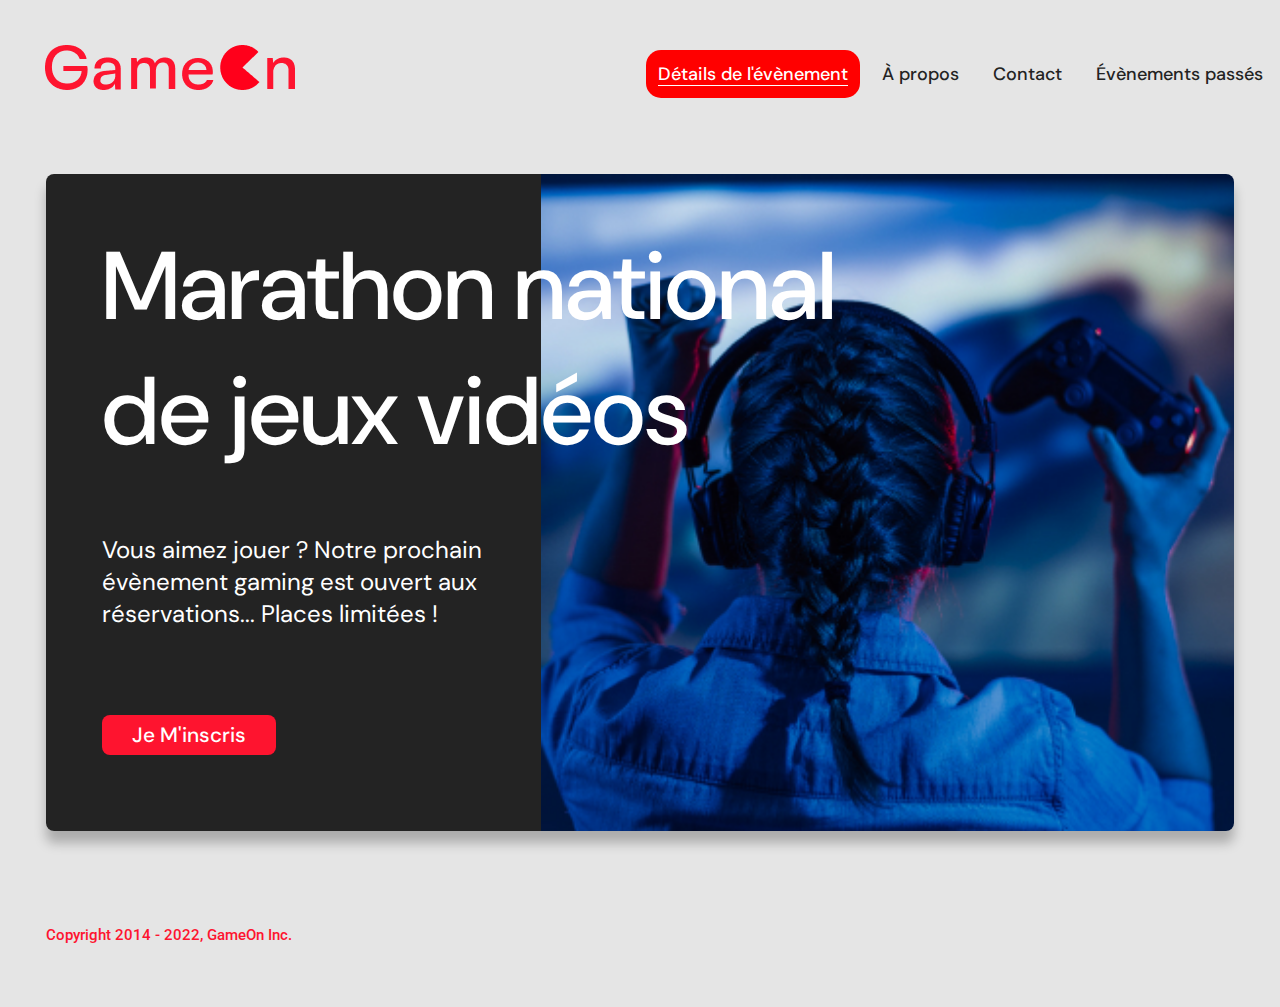
<file: index.html>
<!DOCTYPE html>
<html lang="fr">
  <head>
    <meta charset="utf-8">
    <meta name="viewport" content="width=device-width,initial-scale=1">

    <title>Réservation</title>

    <link rel="stylesheet" href="modal.css">
    <link rel="stylesheet" href="https://cdnjs.cloudflare.com/ajax/libs/font-awesome/4.7.0/css/font-awesome.min.css">
    <link rel="preconnect" href="https://fonts.googleapis.com">
    <link rel="preconnect" href="https://fonts.gstatic.com" crossorigin>
    <link href="https://fonts.googleapis.com/css2?family=DM+Sans:ital,wght@0,400;0,500;0,700;1,400;1,500;1,700&family=Roboto:ital,wght@0,100;0,300;0,400;0,500;0,700;0,900;1,100;1,300;1,400;1,500;1,700;1,900&display=swap" rel="stylesheet">
  </head>
  <body>

    <nav class="topnav" id="myTopnav">
      <div class="header-logo">
        <img src="Logo.png" alt="logo" width="250" height="45">
      </div>

      <div class="main-navbar">
        <a href="#" class="active"><span>Détails de l'évènement</span></a>
        <a href="#"><span>À propos</span></a>
        <a href="#"><span>Contact</span></a>
        <a href="#"><span>Évènements passés</span></a>
        <a href="javascript:void(0);" class="icon" onclick="editNav()"><i class="fa fa-bars"></i></a>
      </div>
    </nav>

    <main>
      <div class="hero-section">
        <div class="hero-content">
          <h1 class="hero-headline">Marathon national<br>de jeux vidéos</h1>
          <p class="hero-text">
            Vous aimez jouer ? Notre prochain évènement gaming est ouvert aux réservations... Places limitées !
          </p>
          <button class="btn-signup modal-btn">je m'inscris</button>
        </div>

        <div class="hero-img">
          <img src="./bg_img.jpg" alt="img">
        </div>

        <button class="btn-signup modal-btn">je m'inscris</button>
      </div>

      <div class="bground">
        <div class="content">

          <span class="close closeCross"></span>

          <div class="modal-body">
            <form name="reserve"
                  action="index.html"
                  method="get"
                  novalidate>

              <div class="formData">
                <label for="first">Prénom</label>
                <input  id="first" class="text-control" name="first"
                        type="text"
                        minlength="2"
                        required>
                <span class="error"></span>
              </div>

              <div class="formData">
                <label for="last">Nom</label>
                <input  id="last" class="text-control" name="last"
                        type="text"
                        minlength="2"
                        required>
                <span class="error"></span>
              </div>

              <div class="formData">
                <label for="email">E-mail</label>
                <input  id="email" class="text-control" name="email"
                        type="email"
                        pattern="^[a-zA-Z0-9.!#$%&’*+/=?^_`{|}~-]+@[a-zA-Z0-9-]+(?:\.[a-zA-Z0-9-]+)*$">
                <span class="error"></span>
              </div>

              <div class="formData">
                <label for="birthdate">Date de naissance</label>
                <input  id="birthdate" class="text-control" name="birthdate"
                        type="date">
                <span class="error"></span>
              </div>

              <div class="formData">
                <label for="quantity">À combien de tournois GameOn avez-vous déjà participé ?</label>
                <input  id="quantity" class="text-control" name="quantity"
                        type="number"
                        min="0"
                        max="99"
                        step="1">
                <span class="error"></span>
              </div>

              <p class="text-label">
                A quel tournoi souhaitez-vous participer cette année ?
              </p>

              <div class="formData">
                <input  id="location1" class="checkbox-input" name="location"
                        type="radio"
                        value="New York"
                        required>
                <label class="checkbox-label" for="location1"><span class="checkbox-icon"></span>New York</label>

                <input  id="location2" class="checkbox-input" name="location"
                        type="radio"
                        value="San Francisco"
                        required>
                <label class="checkbox-label" for="location2"><span class="checkbox-icon"></span>San Francisco</label>

                <input  id="location3" class="checkbox-input" name="location"
                        type="radio"
                        value="Seattle"
                        required>
                <label class="checkbox-label" for="location3"><span class="checkbox-icon"></span>Seattle</label>

                <input  id="location4" class="checkbox-input" name="location"
                        type="radio"
                        value="Chicago"
                        required>
                <label class="checkbox-label" for="location4"><span class="checkbox-icon"></span>Chicago</label>

                <input  id="location5" class="checkbox-input" name="location"
                        type="radio"
                        value="Boston"
                        required>
                <label class="checkbox-label" for="location5"><span class="checkbox-icon"></span>Boston</label>

                <input  id="location6" class="checkbox-input" name="location"
                        type="radio"
                        value="Portland"
                        required>
                <label class="checkbox-label" for="location6"><span class="checkbox-icon"></span>Portland</label>
                <span class="error"></span>
              </div>

              <div class="formData">
                <input  id="checkbox1" class="checkbox-input"
                        type="checkbox"
                        checked
                        required>
                <label class="checkbox2-label" for="checkbox1"><span class="checkbox-icon"></span>J'ai lu et accepté les conditions d'utilisation.</label>
                <span class="error"></span>

                <input  id="checkbox2" class="checkbox-input"
                        type="checkbox">
                <label class="checkbox2-label" for="checkbox2"><span class="checkbox-icon"></span>Je souhaite être prévenu des prochains évènements.</label>
              </div>

              <input class="btn-submit button" type="submit" value="C'est parti">
            </form>
            <div class="msgThx">
              <p>Merci pour<br>votre inscription</p>
              <button class="close btn-close modal-btn">Fermer</button>
            </div>
          </div>
        </div>
      </div>
    </main>

    <footer>
      <p class="copyrights">
        Copyright 2014 - 2022, GameOn Inc.
      </p>
    </footer>

    <script src="modal.js"></script>

  </body>
</html>
</file>
<file: modal.css>
:root {
  --font-clr-black-01: #000;
  --font-clr-black-02: #232323;

  --font-clr-green-01: #279E7A;
  --font-clr-green-02: #C4C4C4;

  --font-clr-red-01: #FE142F;
  --font-clr-red-02: #FF0000;
  --font-clr-red-03: #FF001B;

  --font-clr-error-01: #FF4E60;

  --font-clr-white-01: #FFF;
  --font-clr-white-02: #E5E5E5;

  --font-default: "DM Sans", sans-serif;
  --font-01: 'Roboto', sans-serif;;
  --font-slab: var(--font-default);
  --modal-duration: 0.8s;
}
* {
  box-sizing: border-box;
  margin: 0;
  padding: 0;
}
/* Landing Page */

/* Generic CSS */
a,
button,
.button {
  cursor: pointer;
}

body {
  display: flex;
  flex-direction: column;
  background-color: var(--font-clr-white-02);
  font-family: var(--font-default);
  font-size: 18px;
  max-width: 1300px;
  margin: 0 auto;
}

footer {
  padding-left: 2vw;
  padding-right: 2vw;
  margin: 0 20px;
}

img {
  margin-right: 1rem;
  height: 100%;
}
@media screen and (max-width: 768px) {
  img {
    margin-top: 25px;
    width: 103px;
  }
}

input {
  background-color: var(--font-clr-white-01);
  border-radius: 8px;
  color: var(--font-clr-black-01);
  font-family: var(--font-default);
  font-size: 18px;
  font-weight: 400;
  line-height: 18px;
  outline: none;
  text-align: justify;
}

label {
  display: inline-block;
  margin-bottom: 12px;

  font-family: var(--font-default);
  font-size: 14px;
  font-weight: 400;
  line-height: 14px;
}

main {
  padding: .5vw 2vw 0;
  margin: 20px;
}

p {
  margin-bottom: 0;
  padding: 0.5vw;
}

/* .topnav CSS */
.topnav {
  overflow: hidden;
  margin: 3.5% 0 3.5% 3.5%;
}
@media screen and (max-width: 768px) {
  .topnav {
    margin: 3.5% 30px 3.5% 30px;
  }
}
.header-logo {
    float: left;
}
.main-navbar {
    float: right;
}
.topnav a {
  float: left;
  display: block;
  padding: 12px;
  margin: 5px;

  color: var(--font-clr-black-02);
  font-family: var(--font-default);
  font-size: 18px;
  font-weight: 500;
  line-height: 24px;
  text-align: center;
  text-decoration: none;
}

.topnav a:hover:not(.icon),
.topnav a.active:not(.icon) {
  background-color: var(--font-clr-red-02);
  border-radius: 15px;
  color: var(--font-clr-white-01);
}

.topnav a.active {
  text-decoration: underline;
  text-decoration-thickness: 1px;
  text-underline-offset: 5px;
}

.topnav .icon {
  display: none;
}

@media screen and (max-width: 768px) {
  .topnav a {display: none;}
  .topnav a.icon {
    float: right;
    display: block;
    margin: 0;
    padding-top: 38px;
    padding-right: 30px;

    color: var(--font-clr-red-03);
    font-size: 24px;
  }
}

@media screen and (max-width: 768px) {
  .topnav.responsive {
    position: relative;
  }
  .topnav.responsive .icon {
    position: absolute;
    right: 0;
    top: 0;
  }
  .topnav.responsive a {
    float: none;
    display: block;
    text-align: left;
  }
}



 @media screen and (max-width: 768px) {
  .topnav a {
    display: none;
  }
  .topnav a.icon {
    float: right;
    display: block;
    margin-top: -15px;
  }
}

/* modal CSS */
.modal-btn {
  font-size: 145%;
  background: #fe142f;
  display: flex;
  margin: auto;
  color: #fff;
  padding: 0.75rem 2.5rem;
  border-radius: 1rem;
  cursor: pointer;
}

.modal-btn:hover {
  background: #3876ac;
}

/* footer CSS */
.footer {
  margin: 20px;
  padding: 10px;
  font-family: var(--font-slab);
}

/* Modal form CSS */
.button {
  background: #fe142f;
  margin-top: 0.5em;
  padding: 1em;
  color: #fff;
  border-radius: 15px;
  cursor: pointer;
  font-size: 16px;
}

.button:hover {
  background: #3876ac;
}

.smFont {
  font-size: 16px;
}

.bground {
  display: none;
  position: fixed;
  z-index: 1;
  left: 0;
  top: 0;
  height: 100%;
  width: 100%;
  overflow: auto;

  background-color: rgba(26, 39, 156, 0.4);
}

.content {
  margin: 5% auto;
  width: 100%;
  max-width: 500px;
  animation-name: modalopen;
  animation-duration: var(--modal-duration);
  border-radius: 10px;
  overflow: hidden;
  position: relative;
  padding-top: 10px;

  background: var(--font-clr-black-02);
  box-shadow: 0 12px 12px rgba(0, 0, 0, 0.25);
  color: var(--font-clr-white-01);
}
@media screen and (max-width: 768px) {
  .content {
    border-radius: 10px 10px 0 0;

    height: calc(100vh - 100px);
    width: 100%;
    max-width: none;
    margin: 100px auto 0;
  }
}

.modal-body {
  padding: 15px 30px;
  margin: 15px auto;
}
.modal-body form + p {
  display: none;
}

.text-control {
  padding: 8px;
  width: 100%;
  height: 50px;
}

.formData:not(:last-child) {
  margin-bottom: 13px;
}
.formData[data-error]::after {
  content: attr(data-error);
  font-size: 0.4em;
  color: #e54858;
  display: block;
  margin-top: 7px;
  margin-bottom: 7px;
  text-align: right;
  line-height: 0.3;
  opacity: 0;
  transition: 0.3s;
}
.formData[data-error-visible="true"]::after {
  opacity: 1;
}
.formData .text-control.notValid {
  border: 1px solid var(--font-clr-error-01);
}
.formData .text-control:not(.notValid) {
  border: 1px solid var(--font-clr-green-02);
}
.formData .error {
  color: var(--font-clr-error-01);
  font-family: var(--font-01);
  font-size: 10px;
  font-weight: 400;
  line-height: 14px;
}
.formData .error > span {
  display: block;
  width: 100%;
}
.formData input + .error {
  display: inline-block;
  margin-top: 8px;
}
.formData input + .error:empty {
  display: none;
}

input:invalid + .error {
    content: attr(data-error);
}
.checkbox-label,
.checkbox2-label {
  margin-left: 36px;
  margin-right: 20px;
  padding-top: 4px;
  position: relative;

  font-family: var(--font-01);
  font-size: 12px;
  font-weight: 500;
  line-height: 17px;
}
.checkbox-label .checkbox-icon,
.checkbox2-label .checkbox-icon {
  display: block;
  width: 26px;
  height: 26px;
  white-space: nowrap;
  position: absolute;
  left: -35px;
  top: -1px;
  transition: 0.3s;

  border: 1px solid var(--font-clr-green-01);
  border-radius: 50%;
}
.checkbox-label .checkbox-icon::after,
.checkbox2-label .checkbox-icon::after {
  content: "";
  width: 18px;
  height: 18px;
  text-indent: 29px;
  white-space: nowrap;
  position: absolute;
  left: 50%;
  top: 50%;
  transform: translate(-50%, -50%);
  transition: 0.3s;
  opacity: 0;

  background-color: var(--font-clr-green-01);
  border-radius: 50%;
}
.checkbox-input {
  display: none;
}
.checkbox-input:checked + .checkbox-label .checkbox-icon::after,
.checkbox-input:checked + .checkbox2-label .checkbox-icon::after {
  opacity: 1;
}
.checkbox-input:checked + .checkbox2-label .checkbox-icon {
  background: var(--font-clr-green-01);
}
.checkbox2-label .checkbox-icon {
  background: var(--font-clr-green-02);
  border-radius: 6px;
  border: 0;
}
.checkbox2-label .checkbox-icon::after {
  width: 11px;
  height: 7px;
  transform: rotate(-55deg);
  left: 21%;
  top: 19%;

  background: transparent;
  border: 2px solid transparent;
  border-bottom-color: var(--font-clr-white-01);
  border-left-color: var(--font-clr-white-01);
  border-radius: 2px;
}
.closeCross {
  position: absolute;
  right: 15px;
  top: 15px;
  width: 32px;
  height: 32px;
  opacity: 1;
  cursor: pointer;
  transform: scale(0.7);
}
.closeCross:before,
.closeCross:after {
  position: absolute;
  left: 15px;
  content: " ";
  height: 33px;
  width: 3px;
  background-color: #fff;
}
.closeCross:before {
  transform: rotate(45deg);
}
.closeCross:after {
  transform: rotate(-45deg);
}
.btn-submit,
.btn-signup,
.btn-close {
  display: block;
  margin: 0 auto;
  padding: 12px 82px;

  background: var(--font-clr-red-01);
  border: 0;
  border-radius: 8px;
  color: var(--font-clr-white-01);
  font-family: var(--font-default);
  font-size: 14px;
  font-weight: 500;
  line-height: 18px;
}

/* custom select CSS */
.custom-select {
  position: relative;
  font-family: Arial;
  font-size: 1.1rem;
  font-weight: normal;
}

.custom-select select {
  display: none;
}
.select-selected {
  background-color: #fff;
}

/* Style the arrow inside the select element: */
.select-selected:after {
  position: absolute;
  content: "";
  top: 10px;
  right: 13px;
  width: 11px;
  height: 11px;
  border: 3px solid transparent;
  border-bottom-color: #f00;
  border-left-color: #f00;
  transform: rotate(-48deg);
  border-radius: 5px 0 5px 0;
}

/* Point the arrow upwards when the select box is open (active): */
.select-selected.select-arrow-active:after {
  transform: rotate(135deg);
  top: 13px;
}

.select-items div,
.select-selected {
  color: #000;
  padding: 11px 16px;
  border: 1px solid transparent;
  border-color: transparent transparent rgba(0, 0, 0, 0.1) transparent;
  cursor: pointer;
  border-radius: 8px;
  height: 48px;
}

/* Style items (options): */
.select-items {
  position: absolute;
  background-color: #fff;
  top: 89%;
  left: 0;
  right: 0;
  z-index: 99;
}

/* Hide the items when the select box is closed: */
.select-hide {
  display: none;
}

.select-items div:hover,
.same-as-selected {
  background-color: rgba(0, 0, 0, 0.1);
}
/* custom select end */
.text-label {
  margin-bottom: 14px;

  font-family: var(--font-default);
  font-size: 14px;
  font-weight: 400;
  line-height: 14px;
  text-align: justify;
}
.hero-section {
  height: 657px;
  display: grid;
  grid-template-columns: repeat(12, 1fr);
  overflow: hidden;
  margin-bottom: 10px;

  border-radius: 8px;
  box-shadow: 0 12px 12px rgba(0, 0, 0, .25);
}

.hero-content {
  padding: 50px 56px;
  grid-column: span 5;
  position: relative;
  min-width: 424px;

  background: var(--font-clr-black-02);
  color: var(--font-clr-white-01);
}
.hero-content h1,
.hero-content p,
.hero-content button {
  position: relative;
  z-index: 1;
}
.hero-headline {
  font-family: var(--font-default);
  font-size: 96px;
  font-weight: 500;
  white-space: nowrap;
}
.hero-text {
  margin-top: 60px;
  padding: 0;
  width: 430px;

  font-size: 24px;
  font-weight: 400;
  line-height: 32px;
}
.btn-signup {
  outline: none;
  text-transform: capitalize;
  font-size: 1.3rem;
  padding: 11px 30px;
  margin: 85px 0 0 0;
}
.hero-img {
  grid-column: span 7;
}
.hero-img img {
  width: 100%;
  height: 100%;
  display: block;
  padding: 0;
}
.copyrights {
  padding: 0;
  margin: 65px 0 63px;

  color: var(--font-clr-red-01);
  font-family: var(--font-01);
  font-size: 15px;
  font-weight: 500;
}
.hero-section > .btn-signup {
  display: none;
}

@media screen and (max-width: 800px) {
  .hero-section {
    display: block;
    height: auto;

    box-shadow: unset;
  }
  .hero-content {
    background: var(--font-clr-white-02);
    color: #000;
    padding: 20px;
    min-width: unset;
  }
  .hero-content::after {
    content: unset;
  }
  .hero-content .btn-signup {
    display: none;
  }
  .hero-headline {
    font-size: 4.5rem;
    white-space: normal;
  }
  .hero-text {
    width: unset;
    font-size: 1.5rem;
  }
  .hero-img img {
    border-radius: 10px;
    margin-top: 40px;
  }
  .hero-section > .btn-signup {
    display: block;
    margin: 32px auto 10px;
    padding: 12px 35px;
  }
  .copyrights {
    margin-top: 50px;
    text-align: center;
  }
}

/* Modal thx message */
.msgThx {
  display: none;
}
.msgThx p {
  font-size: 36px;
  font-weight: 400;
  line-height: 51px;
  text-align: center;

  margin: 30VH 0;
}

@keyframes modalopen {
  from {
    opacity: 0;
    transform: translateY(-150px);
  }
  to {
    opacity: 1;
  }
}
</file>
